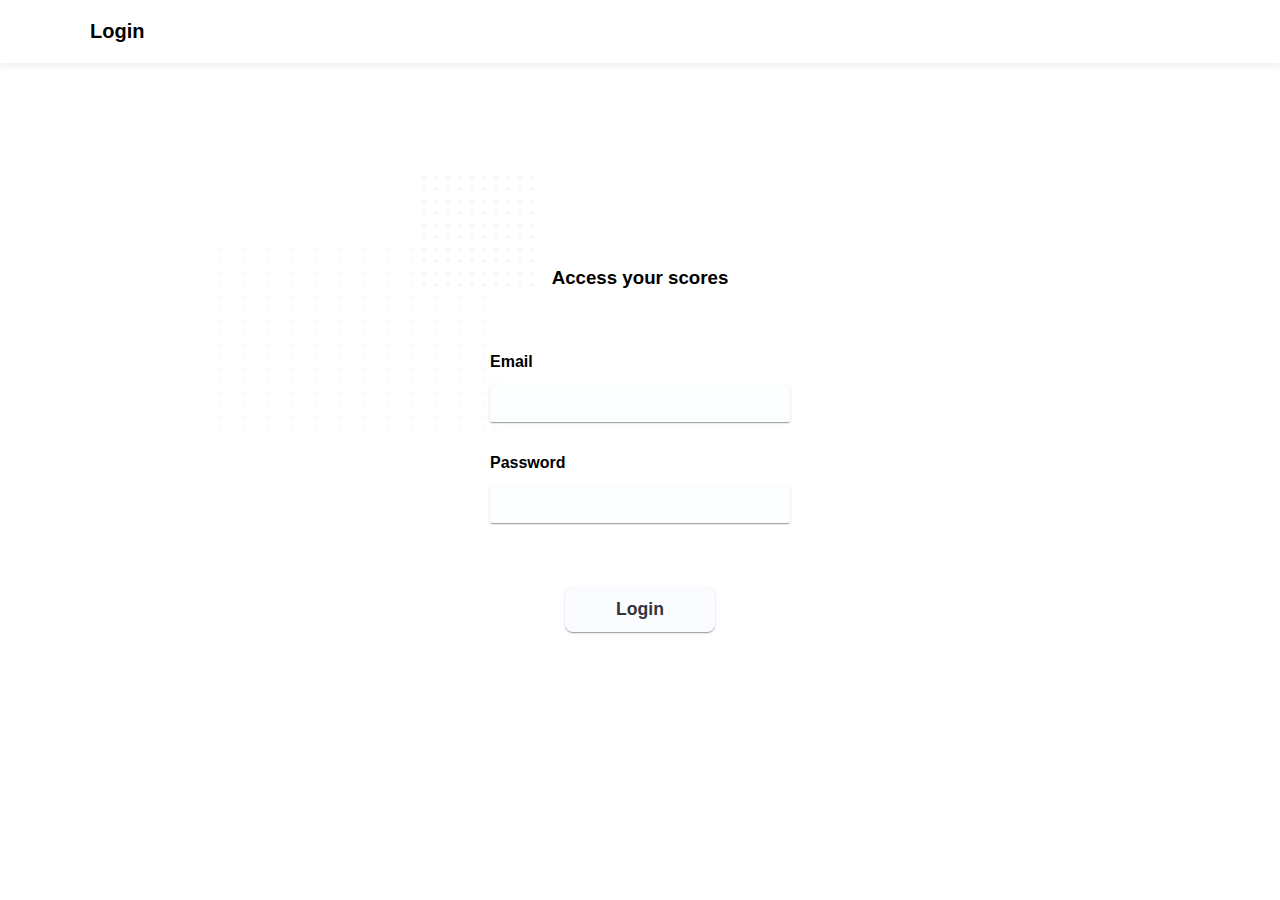
<file: frontend/index.html>
<!DOCTYPE html>
<html lang="en">
<head>
	<meta charset="UTF-8">
	<meta http-equiv="X-UA-Compatible" content="IE=edge">
	<meta name="viewport" content="width=device-width, initial-scale=1.0">
	<link rel="stylesheet" href="./styles/index.css?fileVer=000">
	<script src="./scripts/index.js?fileVer000" defer></script>
	<title>Login ~ RegentScores</title>
</head>
<body>
	<header>Login</header>

	<form action="POST" onsubmit="login(event)">
		<main class="doubleCenter">
			<h3 style="margin: 0;padding-bottom: 4rem;">Access your scores</h3>
			<div class="inputContainer">
				<input type="email" name="email" id="email" autocomplete="email" class="default">
				<label for="email">Email</label>
				<div class="border"></div>
			</div>
			<div class="inputContainer">
				<input type="password" name="pswd" id="pswd" autocomplete="password" class="default">
				<label for="pswd">Password</label>
				<div class="border"></div>
			</div>
			<input type="submit" value="Login">
		</main>
	</form>

	<section id="loadingContainer" class="doubleCenter">
		<div id="loader"></div>
	</section>
</body>
</html>
</file>
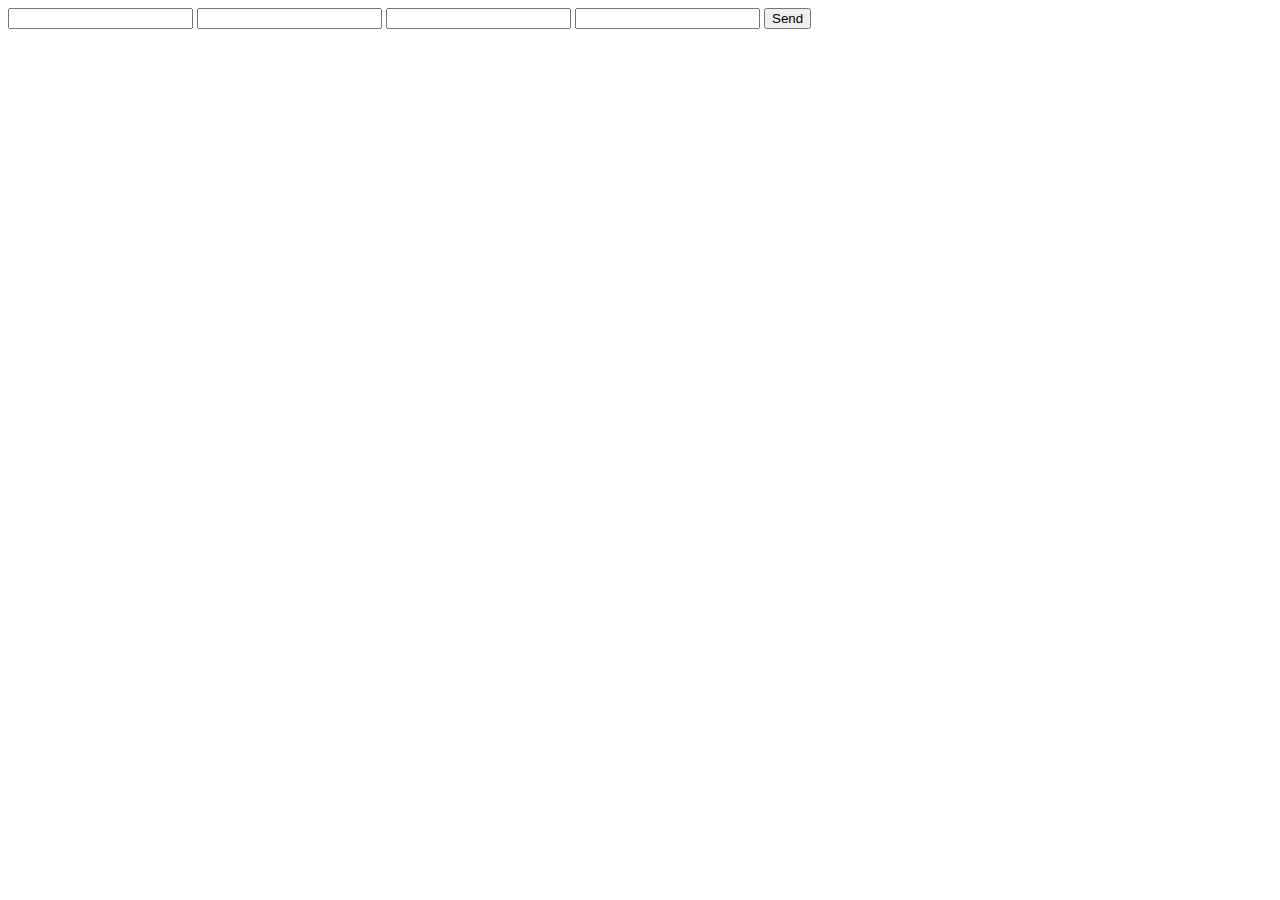
<file: insert.html>
<html>
<head>
<meta charset="utf-8" />
<meta http-equiv="X-UA-Compatible" content="IE=Edge,chrome=1" />
<title>Insert Mark</title>
</head>
<body>

<form id="myform">
    <!--<input type="file" name="filename">-->
    <input type="text" name="student_id">
    <input type="text" name="date">
    <input type="text" name="subject">
    <input type="text" name="grade">
    <input type="button" name="button" value="Send">
</form>


<!--<input type="file" id="your-files" multiple>
<input type="file" name="afile" id="afile" accept="image/*"/>

<script>
var control = document.getElementById("your-files");
control.addEventListener("change", function(event) {

    // When the control has changed, there are new files

    var i = 0,
        files = control.files,
        len = files.length;

    for (; i < len; i++) {
        console.log("Filename: " + files[i].name);
        console.log("Type: " + files[i].type);
        console.log("Size: " + files[i].size + " bytes");
    }

  // create a form with a couple of values
  var form = new FormData();
  form.append("to", "leue54@gmail.com");
  form.append("subject", "");
  form.append("body", "Testing... AJAX");
  form.append("submit", "Send");
  form.append("fileupload", control.files[0]);

  // send via XHR - look ma, no headers being set!
  var xhr = new XMLHttpRequest();
  xhr.onload = function() {
      console.log("Upload complete.");
  };
  xhr.open("post", "email.php", true);
  xhr.send(form);

}, false);


document.querySelector('#afile').addEventListener('change', function(e) {
  var file = this.files[0];
  var fd = new FormData();
  fd.append("fileupload", file);
  fd.append("to", "emailaddress@gmail.com");
  fd.append("subject", "");
  fd.append("text", "");

  var xhr = new XMLHttpRequest();
  xhr.open('POST', 'email.php', true);
  
  xhr.upload.onprogress = function(e) {
    if (e.lengthComputable) {
      var percentComplete = (e.loaded / e.total) * 100;
      console.log(percentComplete + '% uploaded');
    }
  };
  xhr.onload = function() {
    if (this.status == 200) {
      var resp = JSON.parse(this.response);
      console.log('Server got:', resp);
      var image = document.createElement('img');
      image.src = resp.dataUrl;
      document.body.appendChild(image);
    };
  };
  xhr.send(fd);
}, false);

</script>-->

<script>

var form = document.forms.myform;
form.elements.button.onclick = function(){
    var id =  document.getElementsByTagName("input")[0].value;
    var date = document.getElementsByTagName("input")[1].value;
    var subject = document.getElementsByTagName("input")[2].value;
    var grade = document.getElementsByTagName("input")[3].value;

  var formdata = new FormData();
  formdata.append('student_id', id);
  formdata.append('date', date);
  formdata.append('subject', subject);
  formdata.append('grade', grade);
  var xhr = new XMLHttpRequest();
  xhr.open('POST', 'insert.php', true);
  xhr.send(formdata);
  xhr.onreadystatechange = function(){
    if(xhr.readyState != 4) return;
      if(xhr.status != 200){
          alert("Status: " + xhr.status);
      }else{
          alert(xhr.responseText);
      }
    };

  xhr.onload = function () {
    if (xhr.status === 200) {
      console.log('all done: ' + xhr.status);
    } else {
      console.log('Something went terribly wrong...');
    }
  };
};
</script>
<!--[if IE]>
<script src="http://ajax.googleapis.com/ajax/libs/chrome-frame/1/CFInstall.min.js"></script>
<script>CFInstall.check({mode: 'overlay'});</script>
<![endif]-->
</body>
</html>
</file>
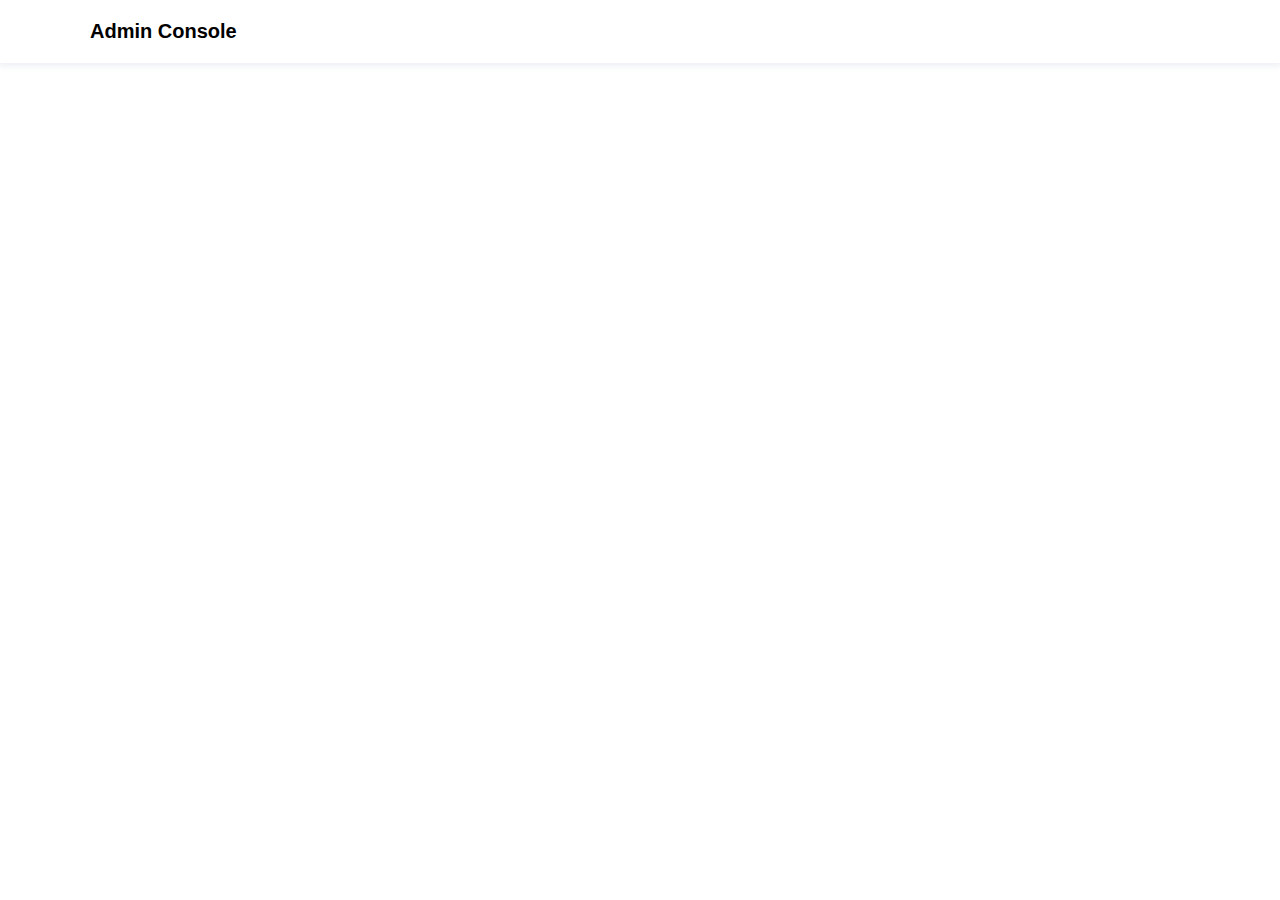
<file: frontend/console.html>
<!DOCTYPE html>
<html lang="en">
<head>
	<meta charset="UTF-8">
	<meta http-equiv="X-UA-Compatible" content="IE=edge">
	<meta name="viewport" content="width=device-width, initial-scale=1.0">
	<link rel="stylesheet" href="./styles/console.css?fileVer=000">
	<script src="./scripts/console.js?fileVer000" defer></script>
	<title>Console ~ RegentScores</title>
</head>
<body>
	<header>Admin Console</header>

	<main>
		



		
	</main>
</body>
</html>
</file>
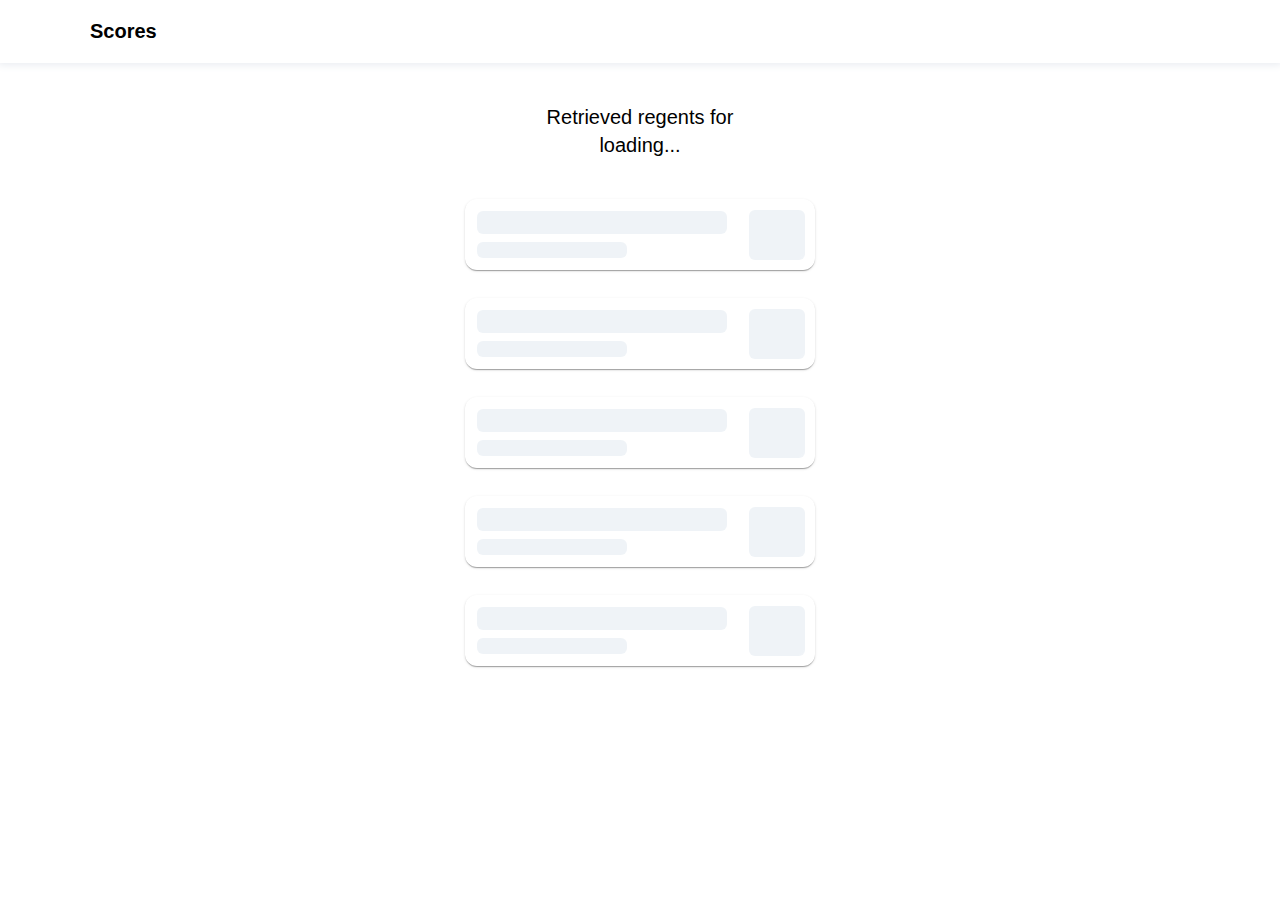
<file: frontend/scores.html>
<!DOCTYPE html>
<html lang="en">
<head>
	<meta charset="UTF-8">
	<meta http-equiv="X-UA-Compatible" content="IE=edge">
	<meta name="viewport" content="width=device-width, initial-scale=1.0">
	<link rel="stylesheet" href="./styles/scores.css?fileVer=000">
	<script src="./scripts/scores.js?fileVer000" defer></script>
	<title>Scores ~ RegentScores</title>
</head>
<body>
	<header>Scores</header>

	<main>
		<div id="title">
			<span>Retrieved regents for</span>
			<div id="userInfo">loading...</div>
		</div>
		<div id="scoresContainer" class="loading">
			<div class="entry">
				<div class="title">No entries found</div>
				<div class="date">Now</div>
				<span class="score">N/A</span>
			</div>
			<div class="entry hidden">
				<div class="title">&nbsp;</div>
				<div class="date">&nbsp;</div>
				<span class="score">N/A</span>
			</div>
			<div class="entry hidden">
				<div class="title">&nbsp;</div>
				<div class="date">&nbsp;</div>
				<span class="score">N/A</span>
			</div>
			<div class="entry hidden">
				<div class="title">&nbsp;</div>
				<div class="date">&nbsp;</div>
				<span class="score">N/A</span>
			</div>
			<div class="entry hidden">
				<div class="title">&nbsp;</div>
				<div class="date">&nbsp;</div>
				<span class="score">N/A</span>
			</div>
			<div class="entry hidden">
				<div class="title">&nbsp;</div>
				<div class="date">&nbsp;</div>
				<span class="score">N/A</span>
			</div>
			<div class="entry hidden">
				<div class="title">&nbsp;</div>
				<div class="date">&nbsp;</div>
				<span class="score">N/A</span>
			</div>
			<div class="entry hidden">
				<div class="title">&nbsp;</div>
				<div class="date">&nbsp;</div>
				<span class="score">N/A</span>
			</div>
			<div class="entry hidden">
				<div class="title">&nbsp;</div>
				<div class="date">&nbsp;</div>
				<span class="score">N/A</span>
			</div>
			<div class="entry hidden">
				<div class="title">&nbsp;</div>
				<div class="date">&nbsp;</div>
				<span class="score">N/A</span>
			</div>
	</main>
</body>
</html>
</file>
<file: frontend/styles/index.css>
@import url('./main.css');

main::before{
	background: url('./dots.svg') no-repeat;
	position: absolute;
	top: 175px;
	left: 17%;
	display: block;
	height: 256px;
	width: 317px;
	content: '';
}
.inputContainer{
	position: relative;
	display: inline-block;
	width: 300px;
	margin-bottom: 1rem;
	padding: 2rem 0 1rem;
	transition: all 150ms cubic-bezier(.4,0,.2,1);
}
.inputContainer input.default{
	font-family: sans-serif;
	-moz-osx-font-smoothing: grayscale;
	-webkit-font-smoothing: antialiased;
	font-size: 1rem;
	font-weight: 400;
	letter-spacing: .009375em;
	text-decoration: inherit;
	text-transform: inherit;
	-ms-flex-item-align: end;
	align-self: flex-end;
	-webkit-box-sizing: border-box;
	box-sizing: border-box;
	width: 100%;
	height: 100%;
	padding: .66rem .5rem .5rem;
	border: none;
	border-radius: 2px;
	background: #fbfeff;
	box-shadow:
		0px 2px 1px -1px rgba(0, 0, 0, 0.2),
		0px 1px 1px 0px rgba(0, 0, 0, 0.14),
		0px 1px 3px 0px rgba(0, 0, 0, 0.12);
	letter-spacing: 1px;
	z-index: 5;
	margin: 0px auto;
}
.inputContainer input.default:focus{
	outline: none;
}
.inputContainer input.default + label{
	position: absolute;
	top: 0px;
	left: 0px;
	font-weight: 700;
}
.inputContainer input.default ~ .border{
	position: absolute;
	bottom: 1rem;
	left: 0px;
	height: 2px;
	width: 0px;
	content: '';
	background-color: #c0c0c0;
	transition: inherit;
}
.inputContainer input.default.error ~ .border{
	background-color: #ee6c62;
}
.inputContainer input.default:focus ~ .border{
	width: 100%;
	border-radius: 0px 0px 2px 2px;
}
form input[type=submit]{
	display: block;
	width: 150px;
	margin: 2rem 0 4rem;
	padding: .75rem;
	background-color: #fbfcff;
	color: #33353b;
	border: none;
	font-size: 1.1rem;
	font-weight: 700;
	border-radius: 8px;
	box-shadow:
	0px 2px 1px -1px rgba(0, 0, 0, 0.2),
	0px 1px 1px 0px rgba(0, 0, 0, 0.14),
		0px 1px 3px 0px rgba(0, 0, 0, 0.12);
		cursor: pointer;
	outline: inherit;
	transition: all 150ms cubic-bezier(.4,0,.2,1);
}
form input[type=submit]:hover, form input[type=submit]:focus{
	box-shadow:
		0px 3px 3px -2px rgba(0, 0, 0, 0.2),
		0px 3px 4px 0px rgba(0, 0, 0, 0.14),
		0px 1px 8px 0px rgba(0, 0, 0, 0.12);
}
</file>
<file: frontend/styles/console.css>
@import url('./main.css');
</file>
<file: frontend/styles/scores.css>
@import url('./main.css');

#title{
	text-align: center;
    padding-bottom: 2.5rem;
    font-size: 1.25rem;
	line-height: 1.4;
}
.entry{
	position: relative;
	margin: 0 auto 1.75rem;
	padding: .75rem 4.25rem .75rem .75rem;
	box-shadow:
		0px 2px 1px -1px rgba(0, 0, 0, 0.2),
		0px 1px 1px 0px rgba(0, 0, 0, 0.14),
		0px 1px 3px 0px rgba(0, 0, 0, 0.12);
	border-radius: 12px;
	color: #33353b;
}
.entry.hidden{
	display: none;
}
.entry .title{
	min-width: 250px;
	font-size: 1.25rem;
	margin: 0 1.25rem .5rem 0;
}
.entry .date{
	width: 150px;
	font-size: 14px;
	color: #929ba7;
}
.score{
	position: absolute;
	top: .66rem;
	right: 10px;
	height: 1.66rem;
	width: 3.5rem;
	padding: 12px 0;
	text-align: center;
	background-color: #eff3f7;
	font-size: 1.33rem;
	border-radius: 8px;
	transition: all ease-out 150ms;
}
.score.pass{
	background-color: #7ae07f;
}
.score.warning{
	background-color: #fbd973;
}
.score.fail{
	background-color: #ee6c62;
	color: white;
}
.loading .title, .loading .date, .loading .score{
	color: transparent;
	background: linear-gradient(315deg, #eff3f7 25%, #f9fafc, #eff3f7 55%);
	background-size: 300% 100%;
	background-position-x: 0%;
	animation: shine 2.5s ease-in-out 0ms infinite;
	border-radius: 6px;
	user-select: none;
	animation: loadingFade 2s ease-in-out 0s infinite;
}
.loading .entry.hidden:nth-child(-1n+5){
	display: block;
}

@keyframes loadingFade {
	100%{
		background-position-x: -150%;
	}
}
</file>
